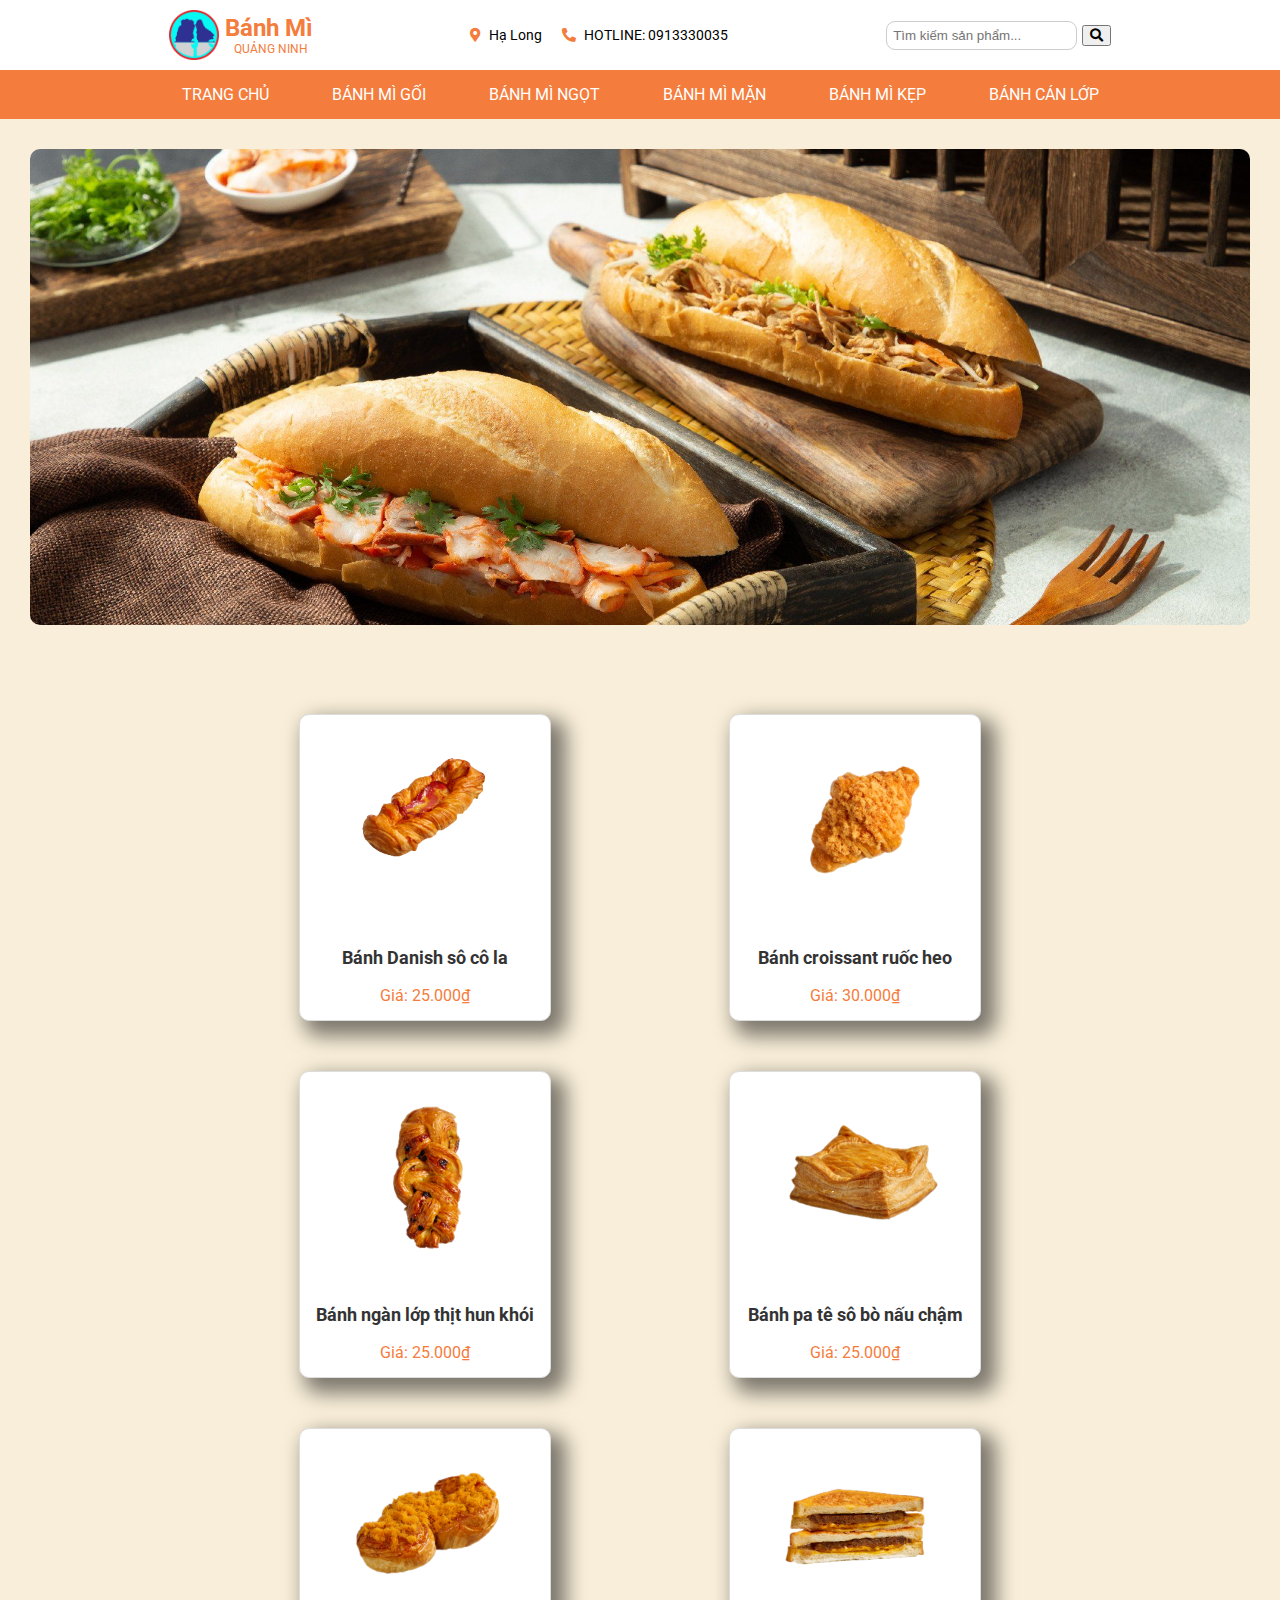
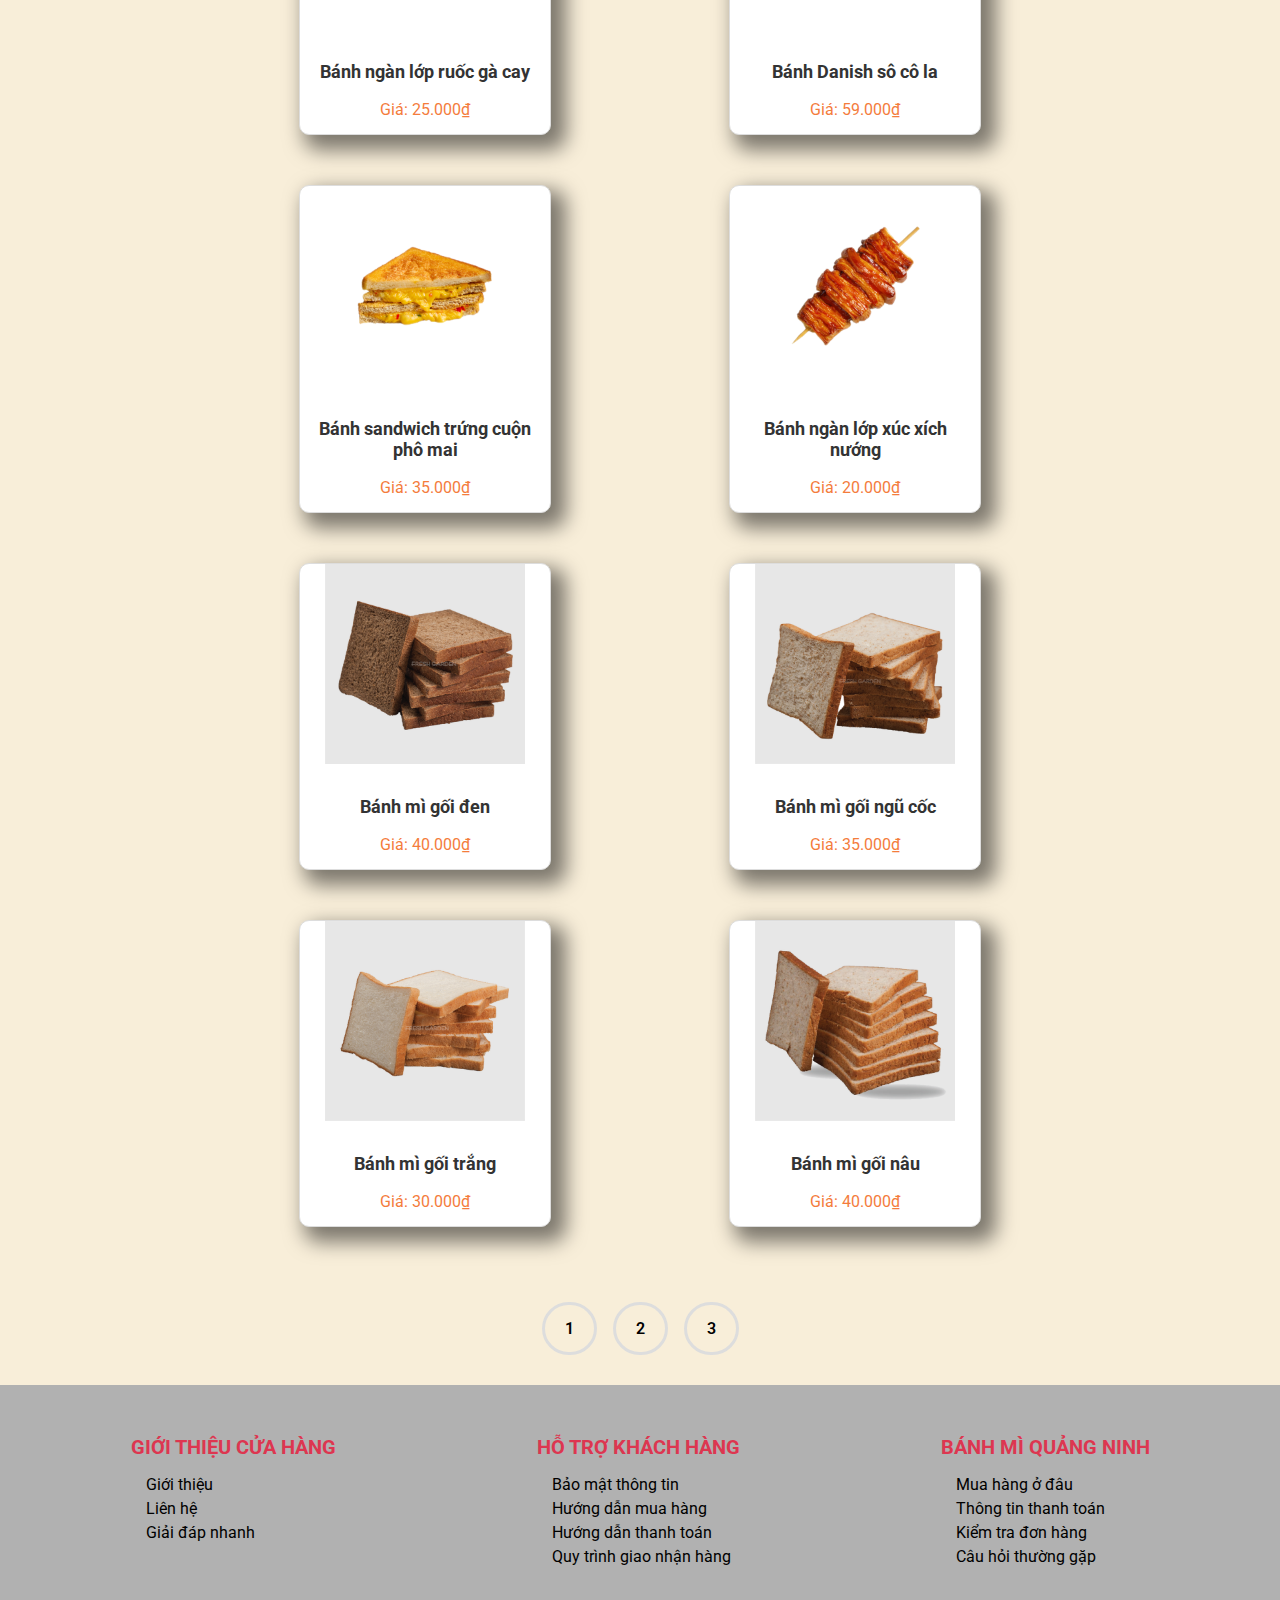
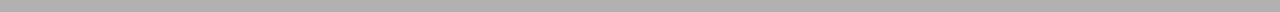
<file: index.html>
<!DOCTYPE html>
<html lang="en">
 <head>
  <meta charset="utf-8"/>
  <meta content="width=device-width, initial-scale=1.0" name="viewport"/>
  <title>Bánh Mì</title>
  <link href="https://cdnjs.cloudflare.com/ajax/libs/font-awesome/5.15.3/css/all.min.css" rel="stylesheet"/>
  <link href="https://fonts.googleapis.com/css2?family=Roboto:wght@400;700&amp;display=swap" rel="stylesheet"/>
  <link rel="stylesheet" href="styles.css">
 </head>
 <body>
  <header class="header">
   <div class="logo">
    <img  src="img/logo.png" width="50" height="50" alt=""/>
    <div>
     <h1>&nbsp;Bánh Mì</h1>
     <p>&nbsp;&nbsp;&nbsp;&nbsp;&nbsp;QUẢNG NINH</p>
    </div>
   </div>
   <div class="contact-info">
    <div class="address">
     <i class="fas fa-map-marker-alt"></i>
     <span>Hạ Long</span>
    </div>
    <div class="hotline">
     <i class="fas fa-phone-alt"></i>
     <span>HOTLINE: 0913330035</span>
    </div>
   </div>
   <div class="search-bar">
    <input placeholder="Tìm kiếm sản phẩm..." type="text"/>
    <button><i class="fas fa-search"></i></button>
   </div>
  </header>
  <nav class="nav">
   <a href="tc.html">TRANG CHỦ</a>
   <a href="goi.html">BÁNH MÌ GỐI</a>
   <a href="ngot.html">BÁNH MÌ NGỌT</a>
   <a href="man.html">BÁNH MÌ MẶN</a>
   <a href="#">BÁNH MÌ KẸP</a>
   <a href="#">BÁNH CÁN LỚP</a>
  </nav>
	 <div class="banner">
        <img src="img/banner.jpg" alt="">
    </div>
  <section class="carousel">
   <button class="prev"><i class="fas fa-chevron-left"></i></button>
	  <button class="next"><i class="fas fa-chevron-right"></i></button>
  </section>
  <div class="container">
   <div class="product-card">
 <img  src="img/1 (1).webp" height="50" alt=""/>
	   <div class="product-info">
     <h3>Bánh Danish sô cô la</h3>
       <p class="original-price">Giá: 25.000₫</p> 
   </div>
	 </div>  
     <div class="product-card">
 <img  src="img/1 (10).webp" height="50" alt=""/>
	   <div class="product-info">
     <h3>Bánh croissant ruốc heo </h3>
       <p class="original-price">Giá: 30.000₫</p> 
   </div>
	 </div>  
     <div class="product-card">
 <img  src="img/1 (11).webp" height="50" alt=""/>
	   <div class="product-info">
     <h3>Bánh ngàn lớp thịt hun khói</h3>
       <p class="original-price">Giá: 25.000₫</p> 
   </div>
	 </div>  
     <div class="product-card">
 <img  src="img/1 (12).webp" height="50" alt=""/>
	   <div class="product-info">
     <h3>Bánh pa tê sô bò nấu chậm</h3>
       <p class="original-price">Giá: 25.000₫</p> 
   </div>
	 </div>  
     <div class="product-card">
 <img  src="img/1 (2).webp" height="50" alt=""/>
	   <div class="product-info">
     <h3>Bánh ngàn lớp ruốc gà cay</h3>
       <p class="original-price">Giá: 25.000₫</p> 
   </div>
	 </div>  
     <div class="product-card">
 <img  src="img/1 (3).webp" height="50" alt=""/>
	   <div class="product-info">
     <h3>Bánh Danish sô cô la</h3>
       <p class="original-price">Giá: 59.000₫</p> 
   </div>
	 </div>  
     <div class="product-card">
 <img  src="img/1 (4).webp" height="50" alt=""/>
	   <div class="product-info">
     <h3>Bánh sandwich trứng cuộn phô mai</h3>
       <p class="original-price">Giá: 35.000₫</p> 
   </div>
	 </div>  
     <div class="product-card">
 <img  src="img/1 (5).webp" height="50" alt=""/>
	   <div class="product-info">
     <h3>Bánh ngàn lớp xúc xích nướng</h3>
       <p class="original-price">Giá: 20.000₫</p> 
   </div>
	 </div>  
     <div class="product-card">
 <img  src="img/1 (6).webp" height="50" alt=""/>
	   <div class="product-info">
     <h3>Bánh mì gối đen</h3>
       <p class="original-price">Giá: 40.000₫</p> 
   </div>
	 </div>  
     <div class="product-card">
 <img  src="img/1 (7).webp" height="50" alt=""/>
	   <div class="product-info">
     <h3>Bánh mì gối ngũ cốc</h3>
       <p class="original-price">Giá: 35.000₫</p> 
   </div>
	 </div>  
     <div class="product-card">
 <img  src="img/1 (8).webp" height="50" alt=""/>
	   <div class="product-info">
     <h3>Bánh mì gối trắng</h3>
       <p class="original-price">Giá: 30.000₫</p> 
   </div>
	 </div>  
     <div class="product-card">
 <img  src="img/1 (9).webp" height="50" alt=""/>
	   <div class="product-info">
     <h3>Bánh mì gối nâu</h3>
       <p class="original-price">Giá: 40.000₫</p> 
   </div>
	 </div>  
     </div>
  <div class="doitrang">
        <a href="#" class="page">1</a>
        <a href="#" class="page">2</a>
        <a href="#" class="page">3</a>
    </div>
<div class="footer-a">
        <div class="footer-1">
            <h3>GIỚI THIỆU CỬA HÀNG </h3>
            <ul>
                <li><a href="#">Giới thiệu</a></li>
                <li><a href="#">Liên hệ</a></li>
                <li><a href="#">Giải đáp nhanh</a></li>
            </ul>
        </div>
        <div class="footer-1">
            <h3>HỖ TRỢ KHÁCH HÀNG</h3>
            <ul>
                <li><a href="#">Bảo mật thông tin</a></li>
                <li><a href="#">Hướng dẫn mua hàng</a></li>
                <li><a href="#">Hướng dẫn thanh toán</a></li>
                <li><a href="#">Quy trình giao nhận hàng</a></li>
            </ul>
        </div>
        <div class="footer-1">
            <h3>BÁNH MÌ QUẢNG NINH </h3>
            <ul>
                <li><a href="#">Mua hàng ở đâu</a></li>
                <li><a href="#">Thông tin thanh toán</a></li>
                <li><a href="#">Kiểm tra đơn hàng</a></li>
                <li><a href="#">Câu hỏi thường gặp</a></li>
            </ul>
        </div>
    </div>
 </body>
</html>
</file>
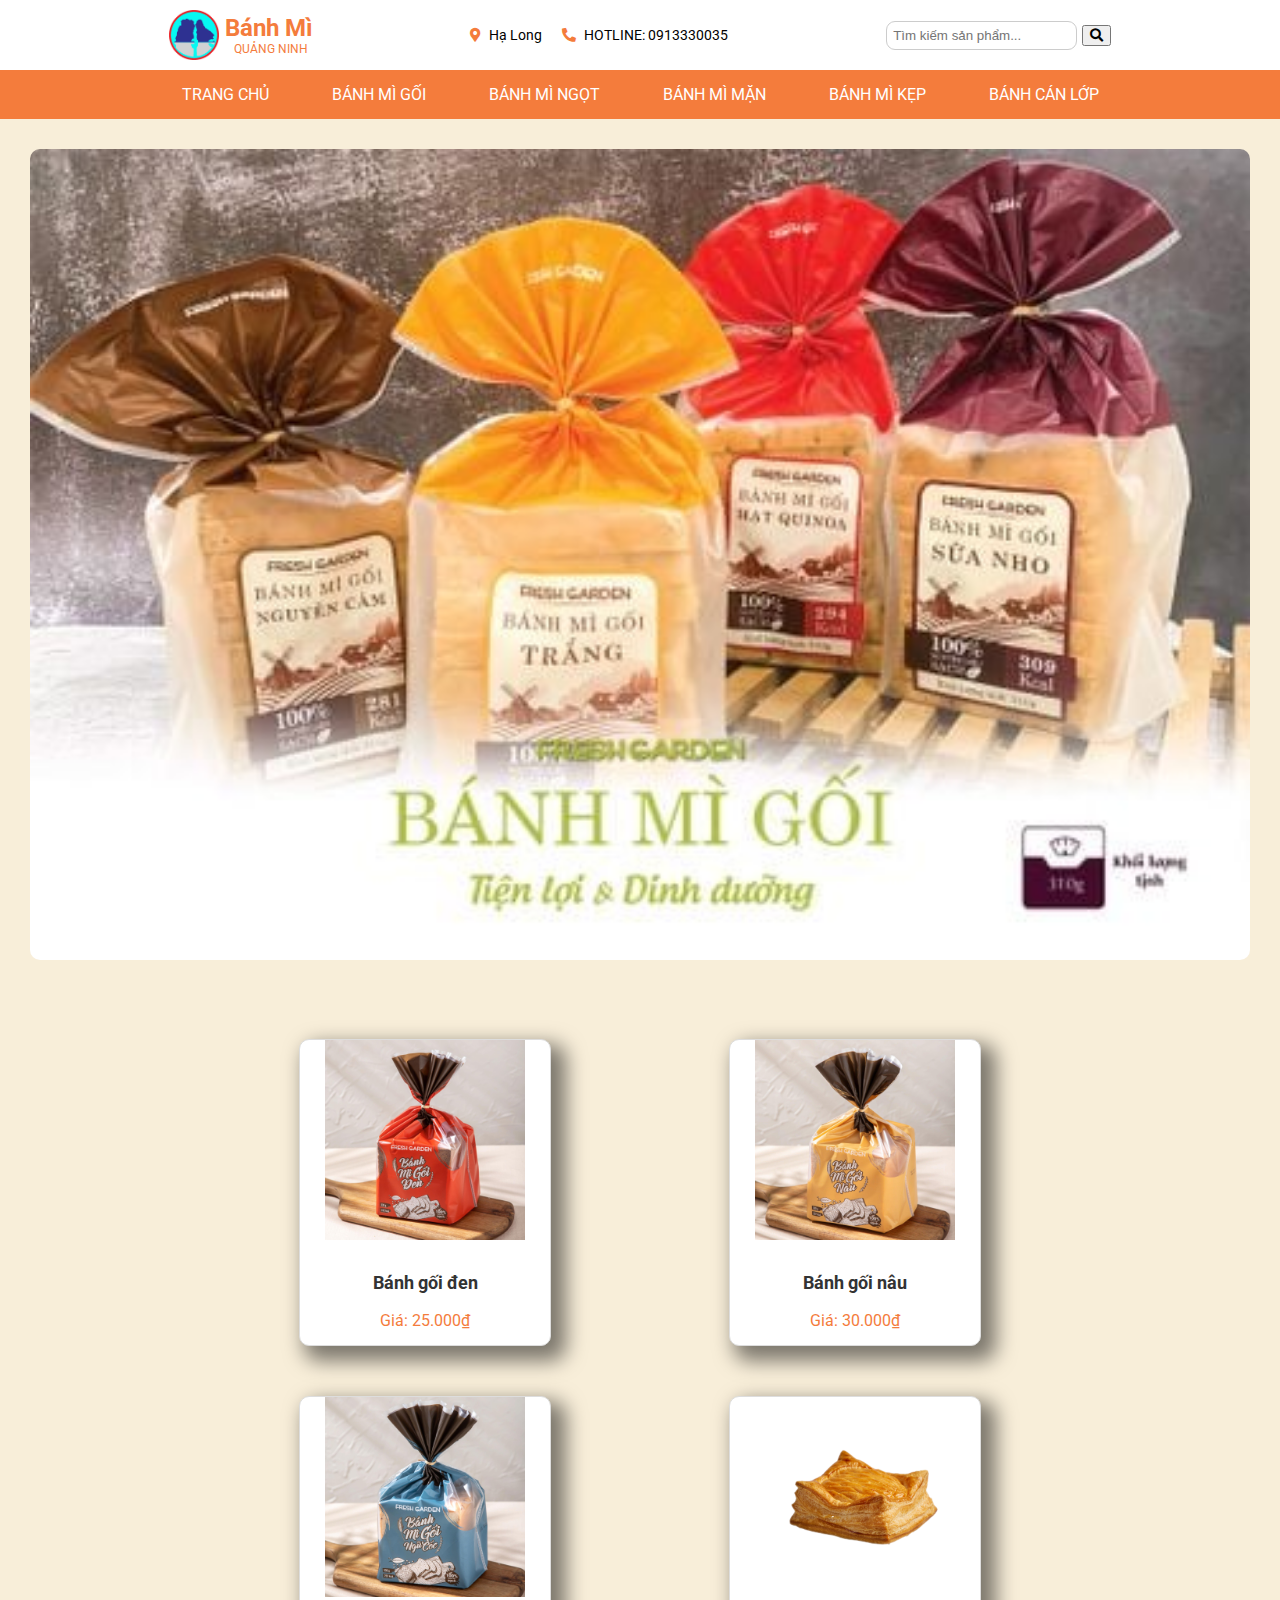
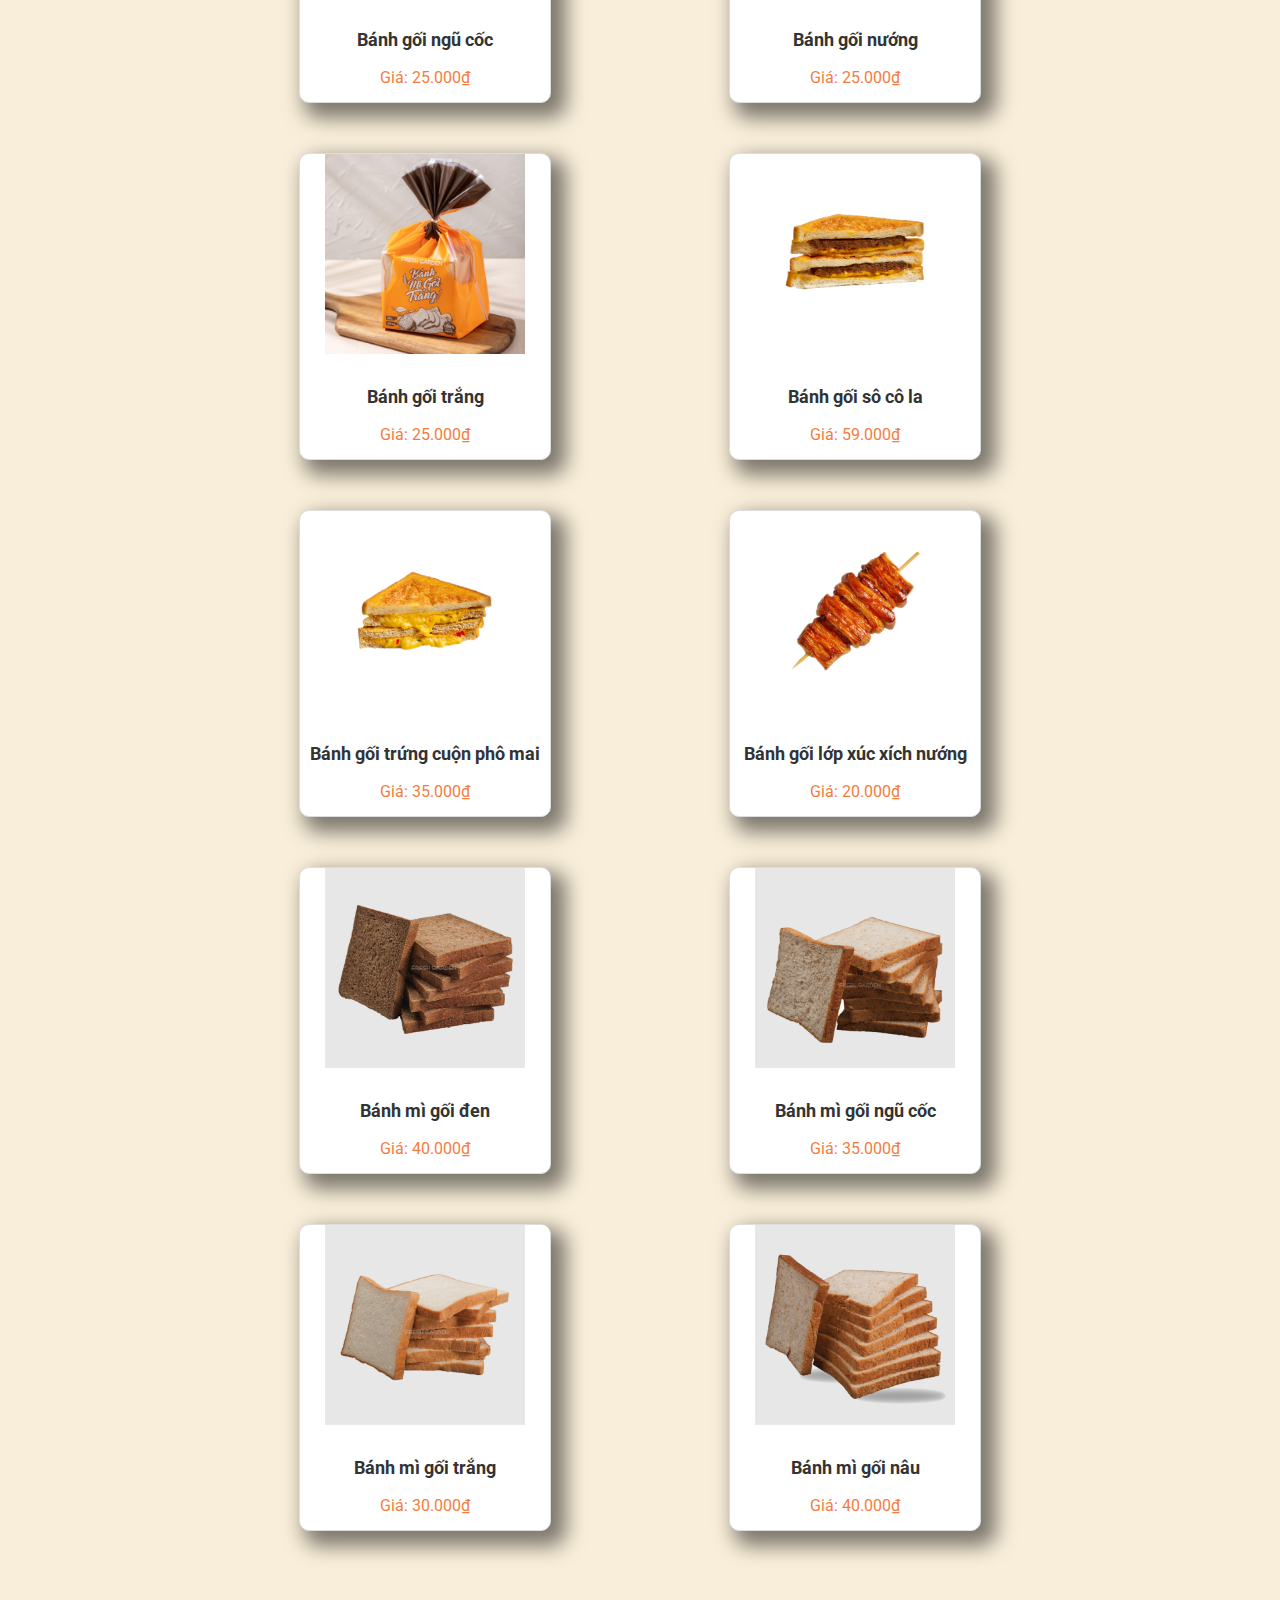
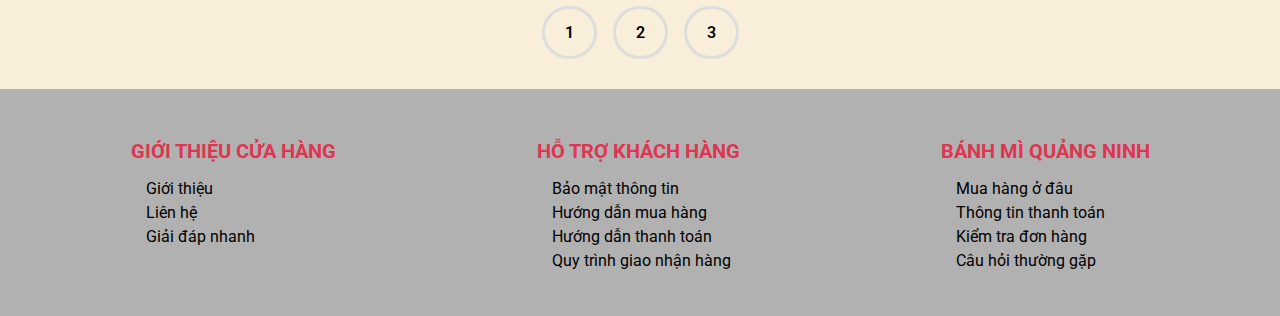
<file: goi.html>
<!DOCTYPE html>
<html lang="en">
 <head>
  <meta charset="utf-8"/>
  <meta content="width=device-width, initial-scale=1.0" name="viewport"/>
  <title>Bánh Mì</title>
  <link href="https://cdnjs.cloudflare.com/ajax/libs/font-awesome/5.15.3/css/all.min.css" rel="stylesheet"/>
  <link href="https://fonts.googleapis.com/css2?family=Roboto:wght@400;700&amp;display=swap" rel="stylesheet"/>
  <link rel="stylesheet" href="styles.css">
 </head>
 <body>
  <header class="header">
   <div class="logo">
    <img  src="img/logo.png" width="50" height="50" alt=""/>
    <div>
     <h1>&nbsp;Bánh Mì</h1>
     <p>&nbsp;&nbsp;&nbsp;&nbsp;&nbsp;QUẢNG NINH</p>
    </div>
   </div>
   <div class="contact-info">
    <div class="address">
     <i class="fas fa-map-marker-alt"></i>
     <span>Hạ Long</span>
    </div>
    <div class="hotline">
     <i class="fas fa-phone-alt"></i>
     <span>HOTLINE: 0913330035</span>
    </div>
   </div>
   <div class="search-bar">
    <input placeholder="Tìm kiếm sản phẩm..." type="text"/>
    <button><i class="fas fa-search"></i></button>
   </div>
  </header>
  <nav class="nav">
   <a href="tc.html">TRANG CHỦ</a>
   <a href="goi.html">BÁNH MÌ GỐI</a>
   <a href="ngot.html">BÁNH MÌ NGỌT</a>
   <a href="man.html">BÁNH MÌ MẶN</a>
   <a href="#">BÁNH MÌ KẸP</a>
   <a href="#">BÁNH CÁN LỚP</a>
  </nav>
	 <div class="banner">
        <img src="img/banner2.jpg" alt="">
    </div>
  <div class="container">
   <div class="product-card">
 <img  src="img/4.jpg" height="50" alt=""/>
	   <div class="product-info">
     <h3>Bánh gối đen</h3>
       <p class="original-price">Giá: 25.000₫</p> 
   </div>
	 </div>  
     <div class="product-card">
 <img  src="img/5.jpg" height="50" alt=""/>
	   <div class="product-info">
     <h3>Bánh gối nâu </h3>
       <p class="original-price">Giá: 30.000₫</p> 
   </div>
	 </div>  
     <div class="product-card">
 <img  src="img/6.jpg" height="50" alt=""/>
	   <div class="product-info">
     <h3>Bánh gối ngũ cốc</h3>
       <p class="original-price">Giá: 25.000₫</p> 
   </div>
	 </div>  
     <div class="product-card">
 <img  src="img/1 (12).webp" height="50" alt=""/>
	   <div class="product-info">
     <h3>Bánh gối nướng</h3>
       <p class="original-price">Giá: 25.000₫</p> 
   </div>
	 </div>  
     <div class="product-card">
 <img  src="img/7.jpg" height="50" alt=""/>
	   <div class="product-info">
     <h3>Bánh gối trắng</h3>
       <p class="original-price">Giá: 25.000₫</p> 
   </div>
	 </div>  
     <div class="product-card">
 <img  src="img/1 (3).webp" height="50" alt=""/>
	   <div class="product-info">
     <h3>Bánh gối sô cô la</h3>
       <p class="original-price">Giá: 59.000₫</p> 
   </div>
	 </div>  
     <div class="product-card">
 <img  src="img/1 (4).webp" height="50" alt=""/>
	   <div class="product-info">
     <h3>Bánh gối trứng cuộn phô mai</h3>
       <p class="original-price">Giá: 35.000₫</p> 
   </div>
	 </div>  
     <div class="product-card">
 <img  src="img/1 (5).webp" height="50" alt=""/>
	   <div class="product-info">
     <h3>Bánh gối lớp xúc xích nướng</h3>
       <p class="original-price">Giá: 20.000₫</p> 
   </div>
	 </div>  
     <div class="product-card">
 <img  src="img/1 (6).webp" height="50" alt=""/>
	   <div class="product-info">
     <h3>Bánh mì gối đen</h3>
       <p class="original-price">Giá: 40.000₫</p> 
   </div>
	 </div>  
     <div class="product-card">
 <img  src="img/1 (7).webp" height="50" alt=""/>
	   <div class="product-info">
     <h3>Bánh mì gối ngũ cốc</h3>
       <p class="original-price">Giá: 35.000₫</p> 
   </div>
	 </div>  
     <div class="product-card">
 <img  src="img/1 (8).webp" height="50" alt=""/>
	   <div class="product-info">
     <h3>Bánh mì gối trắng</h3>
       <p class="original-price">Giá: 30.000₫</p> 
   </div>
	 </div>  
     <div class="product-card">
 <img  src="img/1 (9).webp" height="50" alt=""/>
	   <div class="product-info">
     <h3>Bánh mì gối nâu</h3>
       <p class="original-price">Giá: 40.000₫</p> 
   </div>
	 </div>  
     </div>
  <div class="doitrang">
        <a href="#" class="page">1</a>
        <a href="#" class="page">2</a>
        <a href="#" class="page">3</a>
    </div>
<div class="footer-a">
        <div class="footer-1">
            <h3>GIỚI THIỆU CỬA HÀNG </h3>
            <ul>
                <li><a href="#">Giới thiệu</a></li>
                <li><a href="#">Liên hệ</a></li>
                <li><a href="#">Giải đáp nhanh</a></li>
            </ul>
        </div>
        <div class="footer-1">
            <h3>HỖ TRỢ KHÁCH HÀNG</h3>
            <ul>
                <li><a href="#">Bảo mật thông tin</a></li>
                <li><a href="#">Hướng dẫn mua hàng</a></li>
                <li><a href="#">Hướng dẫn thanh toán</a></li>
                <li><a href="#">Quy trình giao nhận hàng</a></li>
            </ul>
        </div>
        <div class="footer-1">
            <h3>BÁNH MÌ QUẢNG NINH </h3>
            <ul>
                <li><a href="#">Mua hàng ở đâu</a></li>
                <li><a href="#">Thông tin thanh toán</a></li>
                <li><a href="#">Kiểm tra đơn hàng</a></li>
                <li><a href="#">Câu hỏi thường gặp</a></li>
            </ul>
        </div>
    </div>
 </body>
</html>
</file>
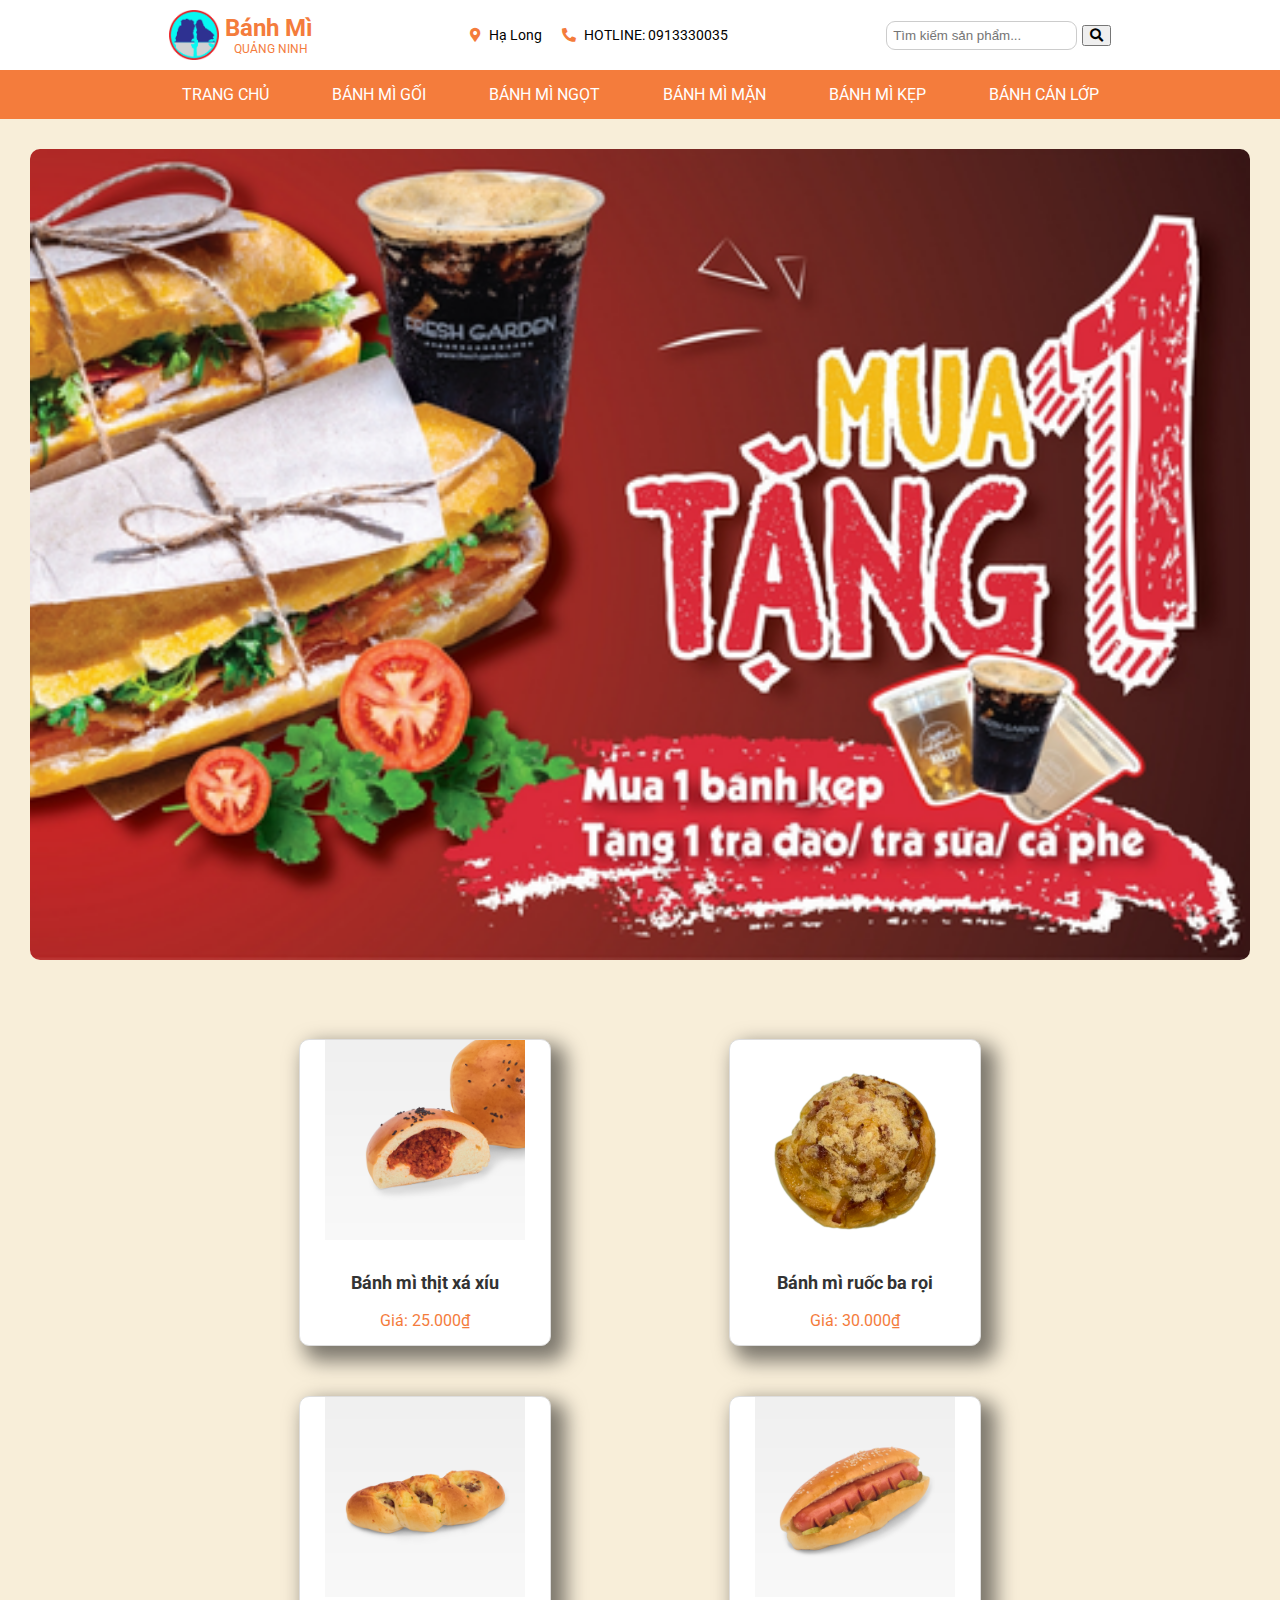
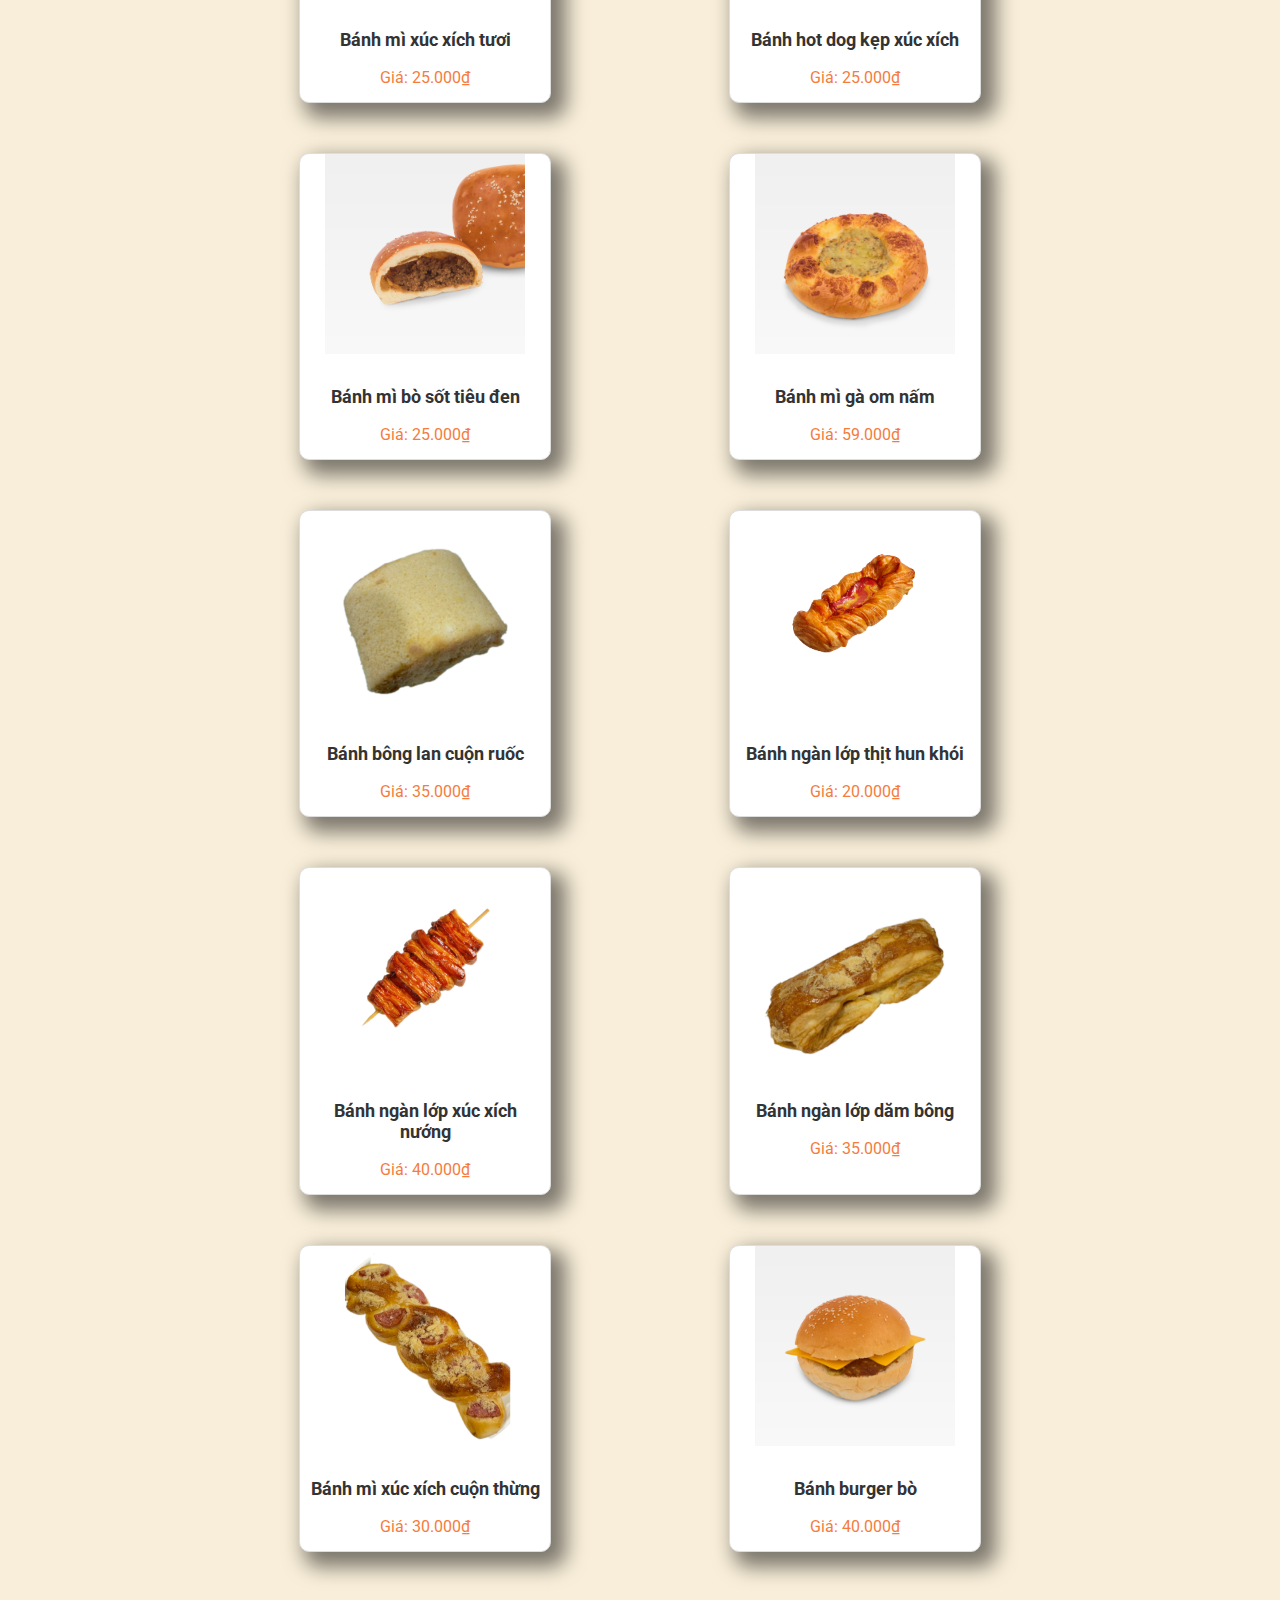
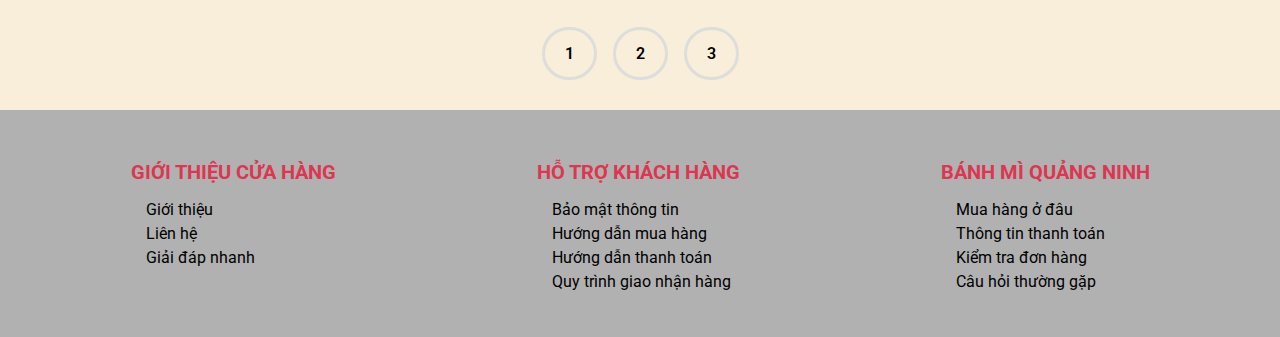
<file: man.html>
<!DOCTYPE html>
<html lang="en">
 <head>
  <meta charset="utf-8"/>
  <meta content="width=device-width, initial-scale=1.0" name="viewport"/>
  <title>Bánh Mì</title>
  <link href="https://cdnjs.cloudflare.com/ajax/libs/font-awesome/5.15.3/css/all.min.css" rel="stylesheet"/>
  <link href="https://fonts.googleapis.com/css2?family=Roboto:wght@400;700&amp;display=swap" rel="stylesheet"/>
  <link rel="stylesheet" href="styles.css">
 </head>
 <body>
  <header class="header">
   <div class="logo">
    <img  src="img/logo.png" width="50" height="50" alt=""/>
    <div>
     <h1>&nbsp;Bánh Mì</h1>
     <p>&nbsp;&nbsp;&nbsp;&nbsp;&nbsp;QUẢNG NINH</p>
    </div>
   </div>
   <div class="contact-info">
    <div class="address">
     <i class="fas fa-map-marker-alt"></i>
     <span>Hạ Long</span>
    </div>
    <div class="hotline">
     <i class="fas fa-phone-alt"></i>
     <span>HOTLINE: 0913330035</span>
    </div>
   </div>
   <div class="search-bar">
    <input placeholder="Tìm kiếm sản phẩm..." type="text"/>
    <button><i class="fas fa-search"></i></button>
   </div>
  </header>
  <nav class="nav">
   <a href="tc.html">TRANG CHỦ</a>
   <a href="goi.html">BÁNH MÌ GỐI</a>
   <a href="ngot.html">BÁNH MÌ NGỌT</a>
   <a href="man.html">BÁNH MÌ MẶN</a>
   <a href="#">BÁNH MÌ KẸP</a>
   <a href="#">BÁNH CÁN LỚP</a>
  </nav>
	 <div class="banner">
        <img src="img/banner4.webp" alt="">
    </div>
  <div class="container">
   <div class="product-card">
 <img  src="img/3 (1).png" height="50" alt=""/>
	   <div class="product-info">
     <h3>Bánh mì thịt xá xíu</h3>
       <p class="original-price">Giá: 25.000₫</p> 
   </div>
	 </div>  
     <div class="product-card">
 <img  src="img/3 (10).webp" height="50" alt=""/>
	   <div class="product-info">
     <h3>Bánh mì ruốc ba rọi </h3>
       <p class="original-price">Giá: 30.000₫</p> 
   </div>
	 </div>  
     <div class="product-card">
 <img  src="img/3 (11).webp" height="50" alt=""/>
	   <div class="product-info">
     <h3>Bánh mì xúc xích tươi</h3>
       <p class="original-price">Giá: 25.000₫</p> 
   </div>
	 </div>  
     <div class="product-card">
 <img  src="img/3 (12).webp" height="50" alt=""/>
	   <div class="product-info">
     <h3>Bánh hot dog kẹp xúc xích</h3>
       <p class="original-price">Giá: 25.000₫</p> 
   </div>
	 </div>  
     <div class="product-card">
 <img  src="img/3 (2).webp" height="50" alt=""/>
	   <div class="product-info">
     <h3>Bánh mì bò sốt tiêu đen</h3>
       <p class="original-price">Giá: 25.000₫</p> 
   </div>
	 </div>  
     <div class="product-card">
 <img  src="img/3 (3).webp" height="50" alt=""/>
	   <div class="product-info">
     <h3>Bánh mì gà om nấm</h3>
       <p class="original-price">Giá: 59.000₫</p> 
   </div>
	 </div>  
     <div class="product-card">
 <img  src="img/3 (4).webp" height="50" alt=""/>
	   <div class="product-info">
     <h3>Bánh bông lan cuộn ruốc</h3>
       <p class="original-price">Giá: 35.000₫</p> 
   </div>
	 </div>  
     <div class="product-card">
 <img  src="img/3 (5).webp" height="50" alt=""/>
	   <div class="product-info">
     <h3>Bánh ngàn lớp thịt hun khói</h3>
       <p class="original-price">Giá: 20.000₫</p> 
   </div>
	 </div>  
     <div class="product-card">
 <img  src="img/3 (6).webp" height="50" alt=""/>
	   <div class="product-info">
     <h3>Bánh ngàn lớp xúc xích nướng</h3>
       <p class="original-price">Giá: 40.000₫</p> 
   </div>
	 </div>  
     <div class="product-card">
 <img  src="img/3 (7).webp" height="50" alt=""/>
	   <div class="product-info">
     <h3>Bánh ngàn lớp dăm bông</h3>
       <p class="original-price">Giá: 35.000₫</p> 
   </div>
	 </div>  
     <div class="product-card">
 <img  src="img/3 (8).webp" height="50" alt=""/>
	   <div class="product-info">
     <h3>Bánh mì xúc xích cuộn thừng</h3>
       <p class="original-price">Giá: 30.000₫</p> 
   </div>
	 </div>  
     <div class="product-card">
 <img  src="img/3 (9).webp" height="50" alt=""/>
	   <div class="product-info">
     <h3>Bánh burger bò</h3>
       <p class="original-price">Giá: 40.000₫</p> 
   </div>
	 </div>  
     </div>
  <div class="doitrang">
        <a href="#" class="page">1</a>
        <a href="#" class="page">2</a>
        <a href="#" class="page">3</a>
    </div>
<div class="footer-a">
        <div class="footer-1">
            <h3>GIỚI THIỆU CỬA HÀNG </h3>
            <ul>
                <li><a href="#">Giới thiệu</a></li>
                <li><a href="#">Liên hệ</a></li>
                <li><a href="#">Giải đáp nhanh</a></li>
            </ul>
        </div>
        <div class="footer-1">
            <h3>HỖ TRỢ KHÁCH HÀNG</h3>
            <ul>
                <li><a href="#">Bảo mật thông tin</a></li>
                <li><a href="#">Hướng dẫn mua hàng</a></li>
                <li><a href="#">Hướng dẫn thanh toán</a></li>
                <li><a href="#">Quy trình giao nhận hàng</a></li>
            </ul>
        </div>
        <div class="footer-1">
            <h3>BÁNH MÌ QUẢNG NINH </h3>
            <ul>
                <li><a href="#">Mua hàng ở đâu</a></li>
                <li><a href="#">Thông tin thanh toán</a></li>
                <li><a href="#">Kiểm tra đơn hàng</a></li>
                <li><a href="#">Câu hỏi thường gặp</a></li>
            </ul>
        </div>
    </div>
 </body>
</html>
</file>
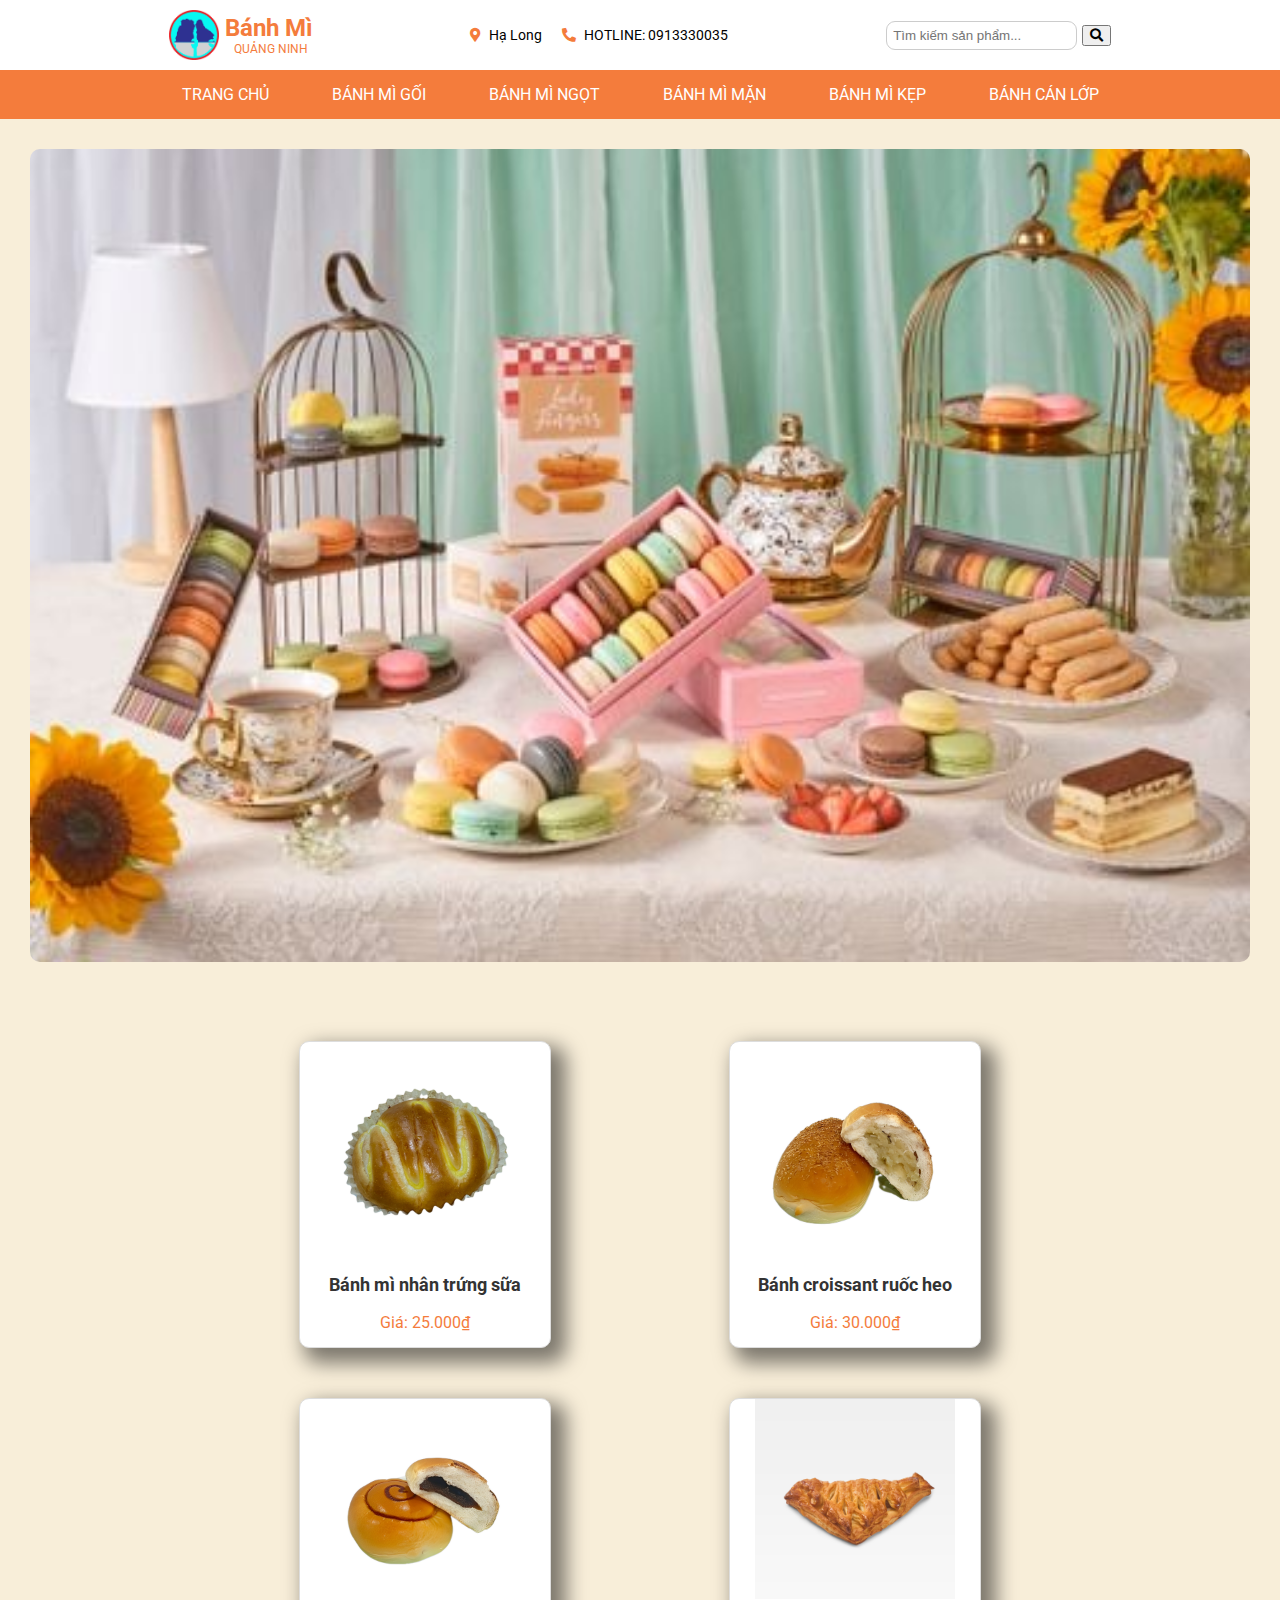
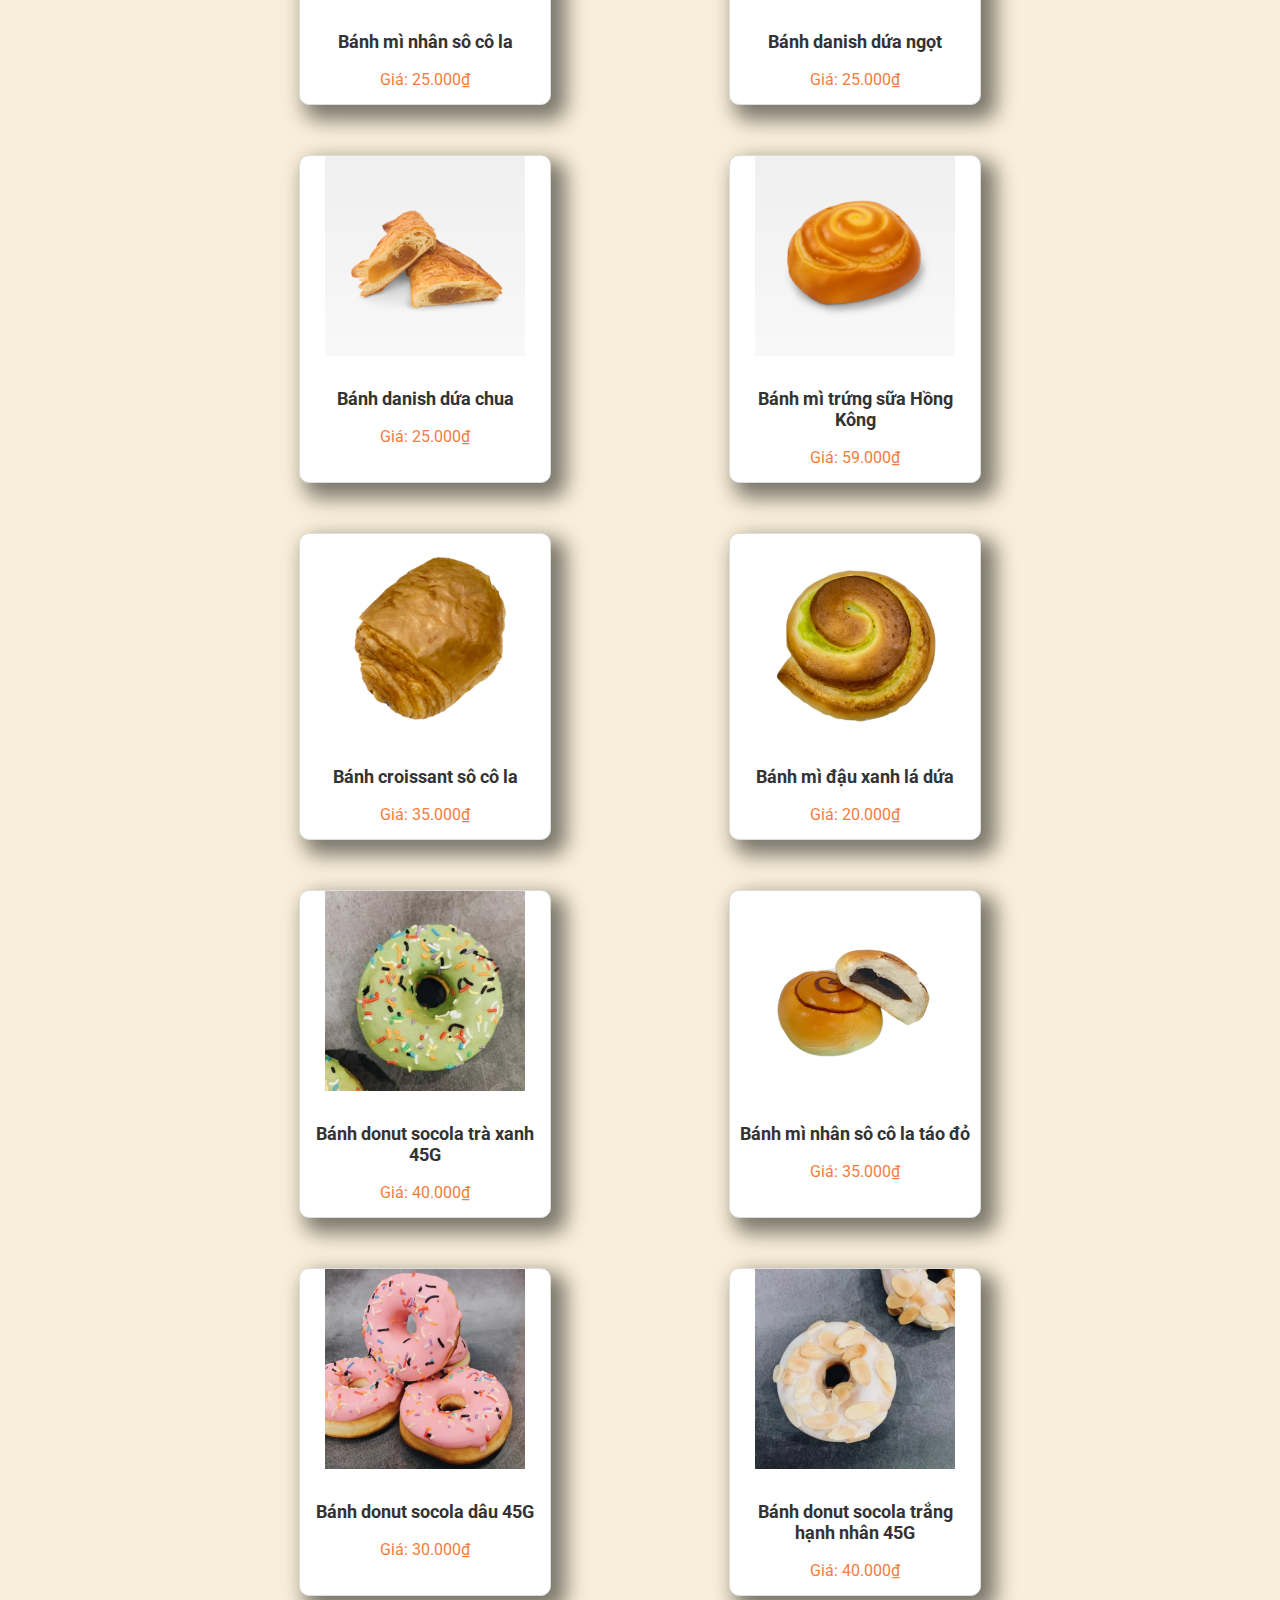
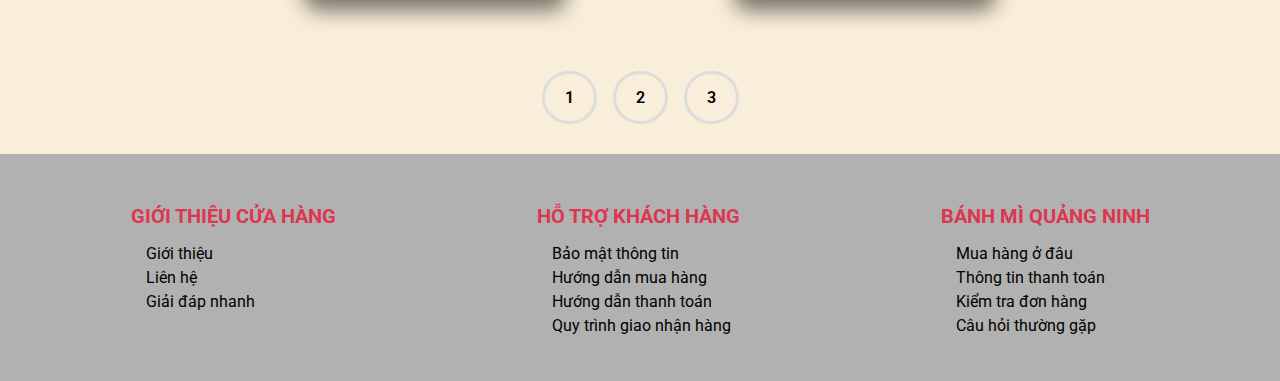
<file: ngot.html>
<!DOCTYPE html>
<html lang="en">
 <head>
  <meta charset="utf-8"/>
  <meta content="width=device-width, initial-scale=1.0" name="viewport"/>
  <title>Bánh Mì</title>
  <link href="https://cdnjs.cloudflare.com/ajax/libs/font-awesome/5.15.3/css/all.min.css" rel="stylesheet"/>
  <link href="https://fonts.googleapis.com/css2?family=Roboto:wght@400;700&amp;display=swap" rel="stylesheet"/>
  <link rel="stylesheet" href="styles.css">
 </head>
 <body>
  <header class="header">
   <div class="logo">
    <img  src="img/logo.png" width="50" height="50" alt=""/>
    <div>
     <h1>&nbsp;Bánh Mì</h1>
     <p>&nbsp;&nbsp;&nbsp;&nbsp;&nbsp;QUẢNG NINH</p>
    </div>
   </div>
   <div class="contact-info">
    <div class="address">
     <i class="fas fa-map-marker-alt"></i>
     <span>Hạ Long</span>
    </div>
    <div class="hotline">
     <i class="fas fa-phone-alt"></i>
     <span>HOTLINE: 0913330035</span>
    </div>
   </div>
   <div class="search-bar">
    <input placeholder="Tìm kiếm sản phẩm..." type="text"/>
    <button><i class="fas fa-search"></i></button>
   </div>
  </header>
  <nav class="nav">
   <a href="tc.html">TRANG CHỦ</a>
   <a href="goi.html">BÁNH MÌ GỐI</a>
   <a href="ngot.html">BÁNH MÌ NGỌT</a>
   <a href="man.html">BÁNH MÌ MẶN</a>
   <a href="#">BÁNH MÌ KẸP</a>
   <a href="#">BÁNH CÁN LỚP</a>
  </nav>
	 <div class="banner">
        <img src="img/banner3.jpg" alt="">
    </div>
  <div class="container">
   <div class="product-card">
 <img  src="img/2 (6).webp" height="50" alt=""/>
	   <div class="product-info">
     <h3>Bánh mì nhân trứng sữa</h3>
       <p class="original-price">Giá: 25.000₫</p> 
   </div>
	 </div>  
     <div class="product-card">
 <img  src="img/2 (8).webp" height="50" alt=""/>
	   <div class="product-info">
     <h3>Bánh croissant ruốc heo </h3>
       <p class="original-price">Giá: 30.000₫</p> 
   </div>
	 </div>  
     <div class="product-card">
 <img  src="img/2 (11).webp" height="50" alt=""/>
	   <div class="product-info">
     <h3>Bánh mì nhân sô cô la </h3>
       <p class="original-price">Giá: 25.000₫</p> 
   </div>
	 </div>  
     <div class="product-card">
 <img  src="img/2 (12).webp" height="50" alt=""/>
	   <div class="product-info">
     <h3>Bánh danish dứa ngọt</h3>
       <p class="original-price">Giá: 25.000₫</p> 
   </div>
	 </div>  
     <div class="product-card">
 <img  src="img/2 (2).webp" height="50" alt=""/>
	   <div class="product-info">
     <h3>Bánh danish dứa chua</h3>
       <p class="original-price">Giá: 25.000₫</p> 
   </div>
	 </div>  
     <div class="product-card">
 <img  src="img/2 (3).webp" height="50" alt=""/>
	   <div class="product-info">
     <h3>Bánh mì trứng sữa Hồng Kông</h3>
       <p class="original-price">Giá: 59.000₫</p> 
   </div>
	 </div>  
     <div class="product-card">
 <img  src="img/2 (4).webp" height="50" alt=""/>
	   <div class="product-info">
     <h3>Bánh croissant sô cô la</h3>
       <p class="original-price">Giá: 35.000₫</p> 
   </div>
	 </div>  
     <div class="product-card">
 <img  src="img/2 (5).webp" height="50" alt=""/>
	   <div class="product-info">
     <h3>Bánh mì đậu xanh lá dứa</h3>
       <p class="original-price">Giá: 20.000₫</p> 
   </div>
	 </div>  
     <div class="product-card">
 <img  src="img/2 (1).webp" height="50" alt=""/>
	   <div class="product-info">
     <h3>Bánh donut socola trà xanh 45G</h3>
       <p class="original-price">Giá: 40.000₫</p> 
   </div>
	 </div>  
     <div class="product-card">
 <img  src="img/2 (7).webp" height="50" alt=""/>
	   <div class="product-info">
     <h3>Bánh mì nhân sô cô la táo đỏ</h3>
       <p class="original-price">Giá: 35.000₫</p> 
   </div>
	 </div>  
     <div class="product-card">
 <img  src="img/2 (10).webp" height="50" alt=""/>
	   <div class="product-info">
     <h3>Bánh donut socola dâu 45G</h3>
       <p class="original-price">Giá: 30.000₫</p> 
   </div>
	 </div>  
     <div class="product-card">
 <img  src="img/2 (9).webp" height="50" alt=""/>
	   <div class="product-info">
     <h3>Bánh donut socola trắng hạnh nhân 45G</h3>
       <p class="original-price">Giá: 40.000₫</p> 
   </div>
	 </div>  
     </div>
  <div class="doitrang">
        <a href="#" class="page">1</a>
        <a href="#" class="page">2</a>
        <a href="#" class="page">3</a>
    </div>
<div class="footer-a">
        <div class="footer-1">
            <h3>GIỚI THIỆU CỬA HÀNG </h3>
            <ul>
                <li><a href="#">Giới thiệu</a></li>
                <li><a href="#">Liên hệ</a></li>
                <li><a href="#">Giải đáp nhanh</a></li>
            </ul>
        </div>
        <div class="footer-1">
            <h3>HỖ TRỢ KHÁCH HÀNG</h3>
            <ul>
                <li><a href="#">Bảo mật thông tin</a></li>
                <li><a href="#">Hướng dẫn mua hàng</a></li>
                <li><a href="#">Hướng dẫn thanh toán</a></li>
                <li><a href="#">Quy trình giao nhận hàng</a></li>
            </ul>
        </div>
        <div class="footer-1">
            <h3>BÁNH MÌ QUẢNG NINH </h3>
            <ul>
                <li><a href="#">Mua hàng ở đâu</a></li>
                <li><a href="#">Thông tin thanh toán</a></li>
                <li><a href="#">Kiểm tra đơn hàng</a></li>
                <li><a href="#">Câu hỏi thường gặp</a></li>
            </ul>
        </div>
    </div>
 </body>
</html>
</file>
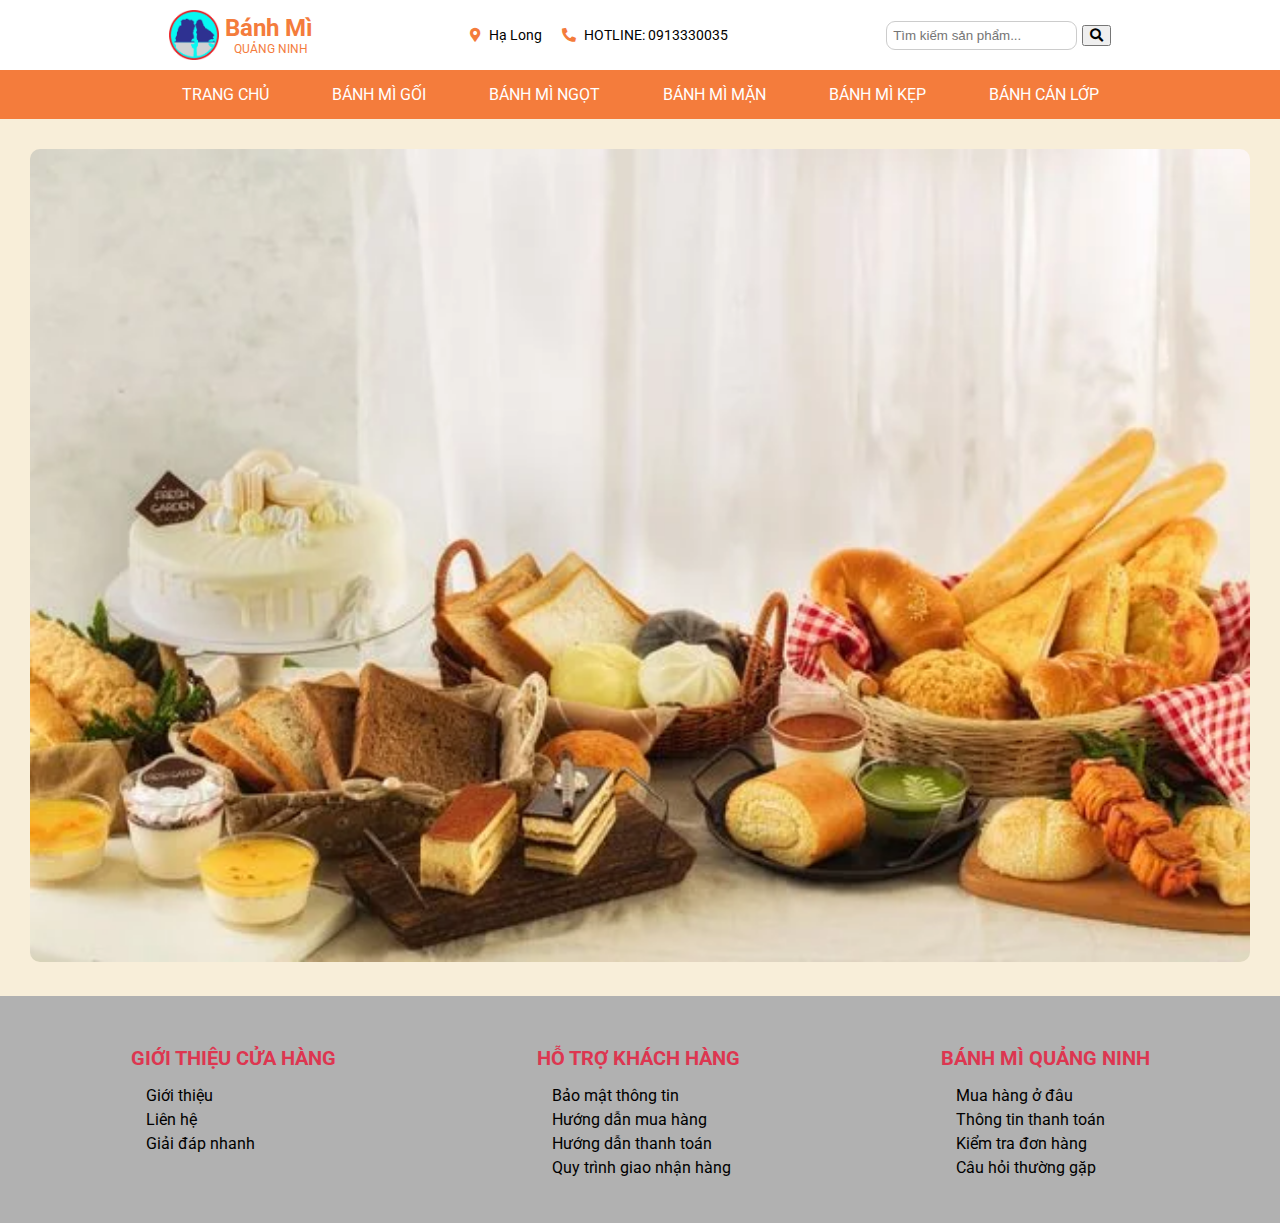
<file: tc.html>
<!DOCTYPE html>
<html lang="en">
 <head>
  <meta charset="utf-8"/>
  <meta content="width=device-width, initial-scale=1.0" name="viewport"/>
  <title>Bánh Mì</title>
  <link href="https://cdnjs.cloudflare.com/ajax/libs/font-awesome/5.15.3/css/all.min.css" rel="stylesheet"/>
  <link href="https://fonts.googleapis.com/css2?family=Roboto:wght@400;700&amp;display=swap" rel="stylesheet"/>
  <link rel="stylesheet" href="styles.css">
 </head>
 <body>
  <header class="header">
   <div class="logo">
    <img  src="img/logo.png" width="50" height="50" alt=""/>
    <div>
     <h1>&nbsp;Bánh Mì</h1>
     <p>&nbsp;&nbsp;&nbsp;&nbsp;&nbsp;QUẢNG NINH</p>
    </div>
   </div>
   <div class="contact-info">
    <div class="address">
     <i class="fas fa-map-marker-alt"></i>
     <span>Hạ Long</span>
    </div>
    <div class="hotline">
     <i class="fas fa-phone-alt"></i>
     <span>HOTLINE: 0913330035</span>
    </div>
   </div>
   <div class="search-bar">
    <input placeholder="Tìm kiếm sản phẩm..." type="text"/>
    <button><i class="fas fa-search"></i></button>
   </div>
  </header>
  <nav class="nav">
   <a href="tc.html">TRANG CHỦ</a>
   <a href="goi.html">BÁNH MÌ GỐI</a>
   <a href="ngot.html">BÁNH MÌ NGỌT</a>
   <a href="man.html">BÁNH MÌ MẶN</a>
   <a href="#">BÁNH MÌ KẸP</a>
   <a href="#">BÁNH CÁN LỚP</a>
  </nav>
	 <div class="banner">
        <img src="img/banner1.webp" alt="">
    </div>
<div class="footer-a">
        <div class="footer-1">
            <h3>GIỚI THIỆU CỬA HÀNG </h3>
            <ul>
                <li><a href="#">Giới thiệu</a></li>
                <li><a href="#">Liên hệ</a></li>
                <li><a href="#">Giải đáp nhanh</a></li>
            </ul>
        </div>
        <div class="footer-1">
            <h3>HỖ TRỢ KHÁCH HÀNG</h3>
            <ul>
                <li><a href="#">Bảo mật thông tin</a></li>
                <li><a href="#">Hướng dẫn mua hàng</a></li>
                <li><a href="#">Hướng dẫn thanh toán</a></li>
                <li><a href="#">Quy trình giao nhận hàng</a></li>
            </ul>
        </div>
        <div class="footer-1">
            <h3>BÁNH MÌ QUẢNG NINH </h3>
            <ul>
                <li><a href="#">Mua hàng ở đâu</a></li>
                <li><a href="#">Thông tin thanh toán</a></li>
                <li><a href="#">Kiểm tra đơn hàng</a></li>
                <li><a href="#">Câu hỏi thường gặp</a></li>
            </ul>
        </div>
    </div>
 </body>
</html>
</file>
<file: styles.css>
body {
font-family: 'Roboto', sans-serif;
background-color: #F8EED9;
margin: 0;
padding: 0;
}
.header {
display: flex;
justify-content: space-around;
align-items: center;
padding: 10px 90px;
background-color: #FFFFFF;
}
.header .logo {
display: flex;
align-items: center;
}
.header .logo img {
width: 50px;
height: 50px;
}
.header .logo h1 {
margin: 0;
font-size: 24px;
color: #F47C3C;
}
.header .logo p {
margin: 0;
font-size: 12px;
color: #F47C3C;
}
.header .contact-info {
display: flex;
align-items: center;
font-size: 14px;
}
.header .contact-info i {
margin-right: 5px;
color: #F47C3C;
}
.header .contact-info .address {
margin-right: 20px;
}
.header .search-bar {
display: flex;
align-items: center;
}
.header .search-bar select,
.header .search-bar input {
padding: 6px;
margin-right: 5px;
border: 1px solid #ccc;
border-radius: 9px;
}
.banner {
margin: 30px;
text-align: center;
}

.banner img {
width: 100%;
max-width: 1300px;
height: auto;
border-radius: 10px;
}
.nav {
display: flex;
justify-content: space-around;
background-color: #F47C3C;
padding: 10px 150px ;
}
.nav a {
color: white;
text-decoration: none;
font-size: 16px;
padding: 5px 10px;
}
.nav a:hover {
background-color: #A97C50;
border-radius: 5px;
}
.features {
display: flex;
justify-content: space-around;
padding: 20px 0;
background-color: #FFF9E5;
}
.features div {
display: flex;
flex-direction: column;
align-items: center;
}
.features div i {
font-size: 40px;
color: #F47C3C;
}
.features div p {
margin-top: 10px;
font-size: 16px;
color: #F47C3C;
}
.carousel {
position: relative;
width: 80%;
overflow: hidden;
margin-top: 20px;
}
.carousel img {
width: 80%;
height: 300px;
}
.carousel button {
position: absolute;
top: 50%;
transform: translateY(-50%);
background-color: rgba(0, 0, 0, 0.5);
color: white;
border: none;
padding: 10px;
cursor: pointer;
}
.carousel .prev {
left: 10px;
}
.carousel .next {
right: 10px;
}
.container {
display: flex;
flex-wrap: wrap;
justify-content: space-around;
padding: 20px 200px;
margin: 10px;
	
}
.product-card {
width: 250px;
margin: 25px;
background-color: #FFF;
border: 1px solid #ddd;
border-radius: 10px;
overflow: hidden;
text-align: center;
transition: transform 0.3s;
box-shadow: 10px 10px 20px 5px rgba(0, 0, 0, 0.5);
}
.product-card:hover {
transform: scale(1.05);
}
.product-card img {
width: 80%;
height: 200px;
object-fit: cover;}
.product-info {
padding: 10px;
}
.product-info h3 {
font-size: 18px;
color: #333;
}
.product-info p {
font-size: 16px;
color: #F47C3C;
margin: 5px 0;
}
.product-info .sizes {
display: flex;
justify-content: center;
margin-top: 10px;
}
.product-info .sizes span {
padding: 5px 10px;
margin: 0 5px;
background-color: #F47C3C;
color: white;
border-radius: 5px;
cursor: pointer;
}
.product-info .sizes span:hover {
background-color: #A97C50;
}
.doitrang {
display: flex;
justify-content: center;
align-items: center;
margin: 20px;
padding: 10px 0;
}
.doitrang a {
display: inline-block;
padding: 14px 20px;
margin: 0 8px;
border: 3px solid #ddd;
border-radius: 50px;
text-decoration: none;
color: #000;
font-weight: 600;
transition: all 0.3s ease;
}
.doitrang a:hover {
background-color: #EDA59B;
color: #000;
border-color: #000;
}
.doitrang .prev,
.doitrang .next {
font-weight: 600;
}

.footer, .footer-a {
display: flex;
justify-content: space-around;
padding: 30px;
margin-top: auto;
background: #B1B1B1;
}

.footer-1 h3 {
font-size: 20px;
margin-bottom: 10px;
color: #DD3650;
}
.footer-1 a {
font-size: 16px;
color:#000000;
text-decoration: none;
}
.footer-1 ul {
list-style: none;
padding: 0;
}
.footer-1 ul li {
margin: 5px 0;
position: relative;
padding-left: 15px;
}
</file>
